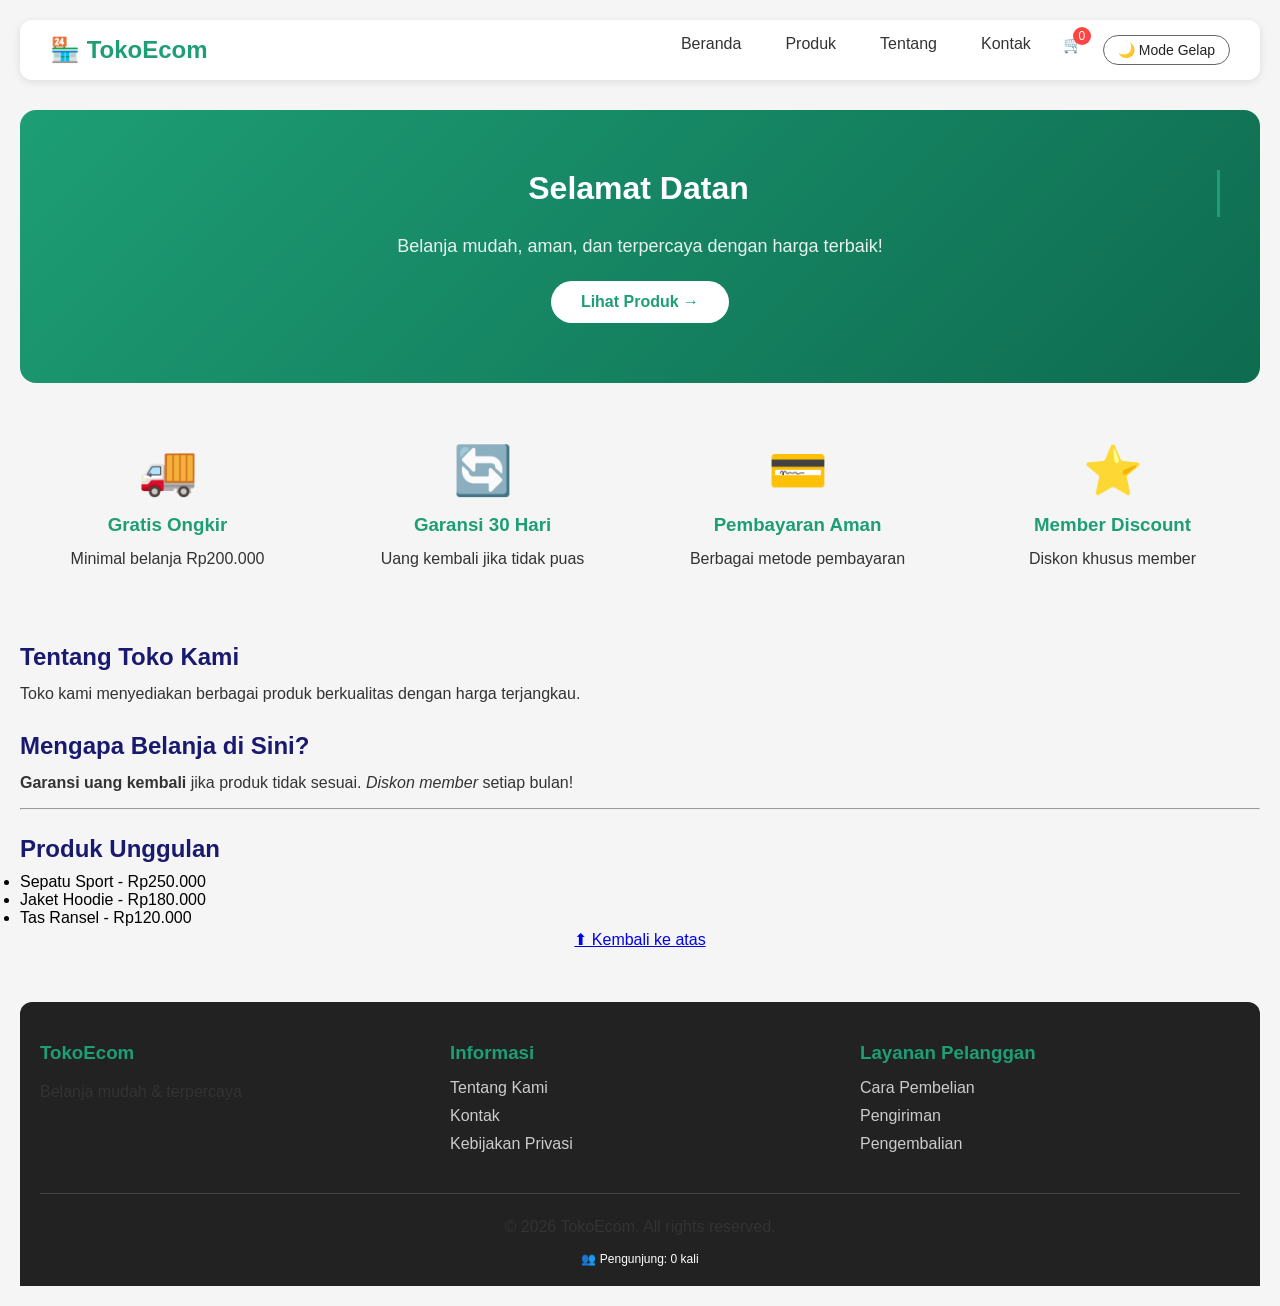
<file: index.html>
<!DOCTYPE html>
<html lang="id">
<head>
    <meta charset="UTF-8">
    <meta name="viewport" content="width=device-width, initial-scale=1.0">
    <title>Toko E-commerce - Belanja Mudah</title>
    
    <!-- Hubungkan file CSS eksternal -->
    <link rel="stylesheet" href="style.css">
</head>
<body>

    <!-- Navbar dengan Flexbox -->
    <nav class="navbar">
        <div class="nav-container">
            <div class="logo">
                <a href="index.html">🏪 TokoEcom</a>
            </div>
            <div class="menu-toggle" id="menuToggle">
                <span></span>
                <span></span>
                <span></span>
            </div>
            <ul class="nav-menu" id="navMenu">
                <li><a href="index.html">Beranda</a></li>
                <li><a href="produk.html">Produk</a></li>
                <li><a href="tentang.html">Tentang</a></li>
                <li><a href="kontak.html">Kontak</a></li>
                <li>
                    <div class="cart-icon" id="cartIcon">
                        🛒
                        <span class="cart-count" id="cartCount">0</span>
                    </div>
                </li>
            </ul>
        </div>
    </nav>

    <!-- Hero Section -->
    <div class="hero">
		<h1 id="typing-text">Selamat Datang di Toko E-commerce</h1>
		<p>Belanja mudah, aman, dan terpercaya dengan harga terbaik!</p>
        <a href="produk.html" class="tombol-hero">Lihat Produk →</a>
    </div>

    <!-- Features Section -->
    <div class="features">
        <div class="feature-item">
            <div class="feature-icon">🚚</div>
            <h3>Gratis Ongkir</h3>
            <p>Minimal belanja Rp200.000</p>
        </div>
        <div class="feature-item">
            <div class="feature-icon">🔄</div>
            <h3>Garansi 30 Hari</h3>
            <p>Uang kembali jika tidak puas</p>
        </div>
        <div class="feature-item">
            <div class="feature-icon">💳</div>
            <h3>Pembayaran Aman</h3>
            <p>Berbagai metode pembayaran</p>
        </div>
        <div class="feature-item">
            <div class="feature-icon">⭐</div>
            <h3>Member Discount</h3>
            <p>Diskon khusus member</p>
        </div>
    </div>

    <h2>Tentang Toko Kami</h2>
    <p>Toko kami menyediakan berbagai produk berkualitas dengan harga terjangkau.</p>

    <h2>Mengapa Belanja di Sini?</h2>
    <p><strong>Garansi uang kembali</strong> jika produk tidak sesuai. <em>Diskon member</em> setiap bulan!</p>

    <hr>

    <h2>Produk Unggulan</h2>
    <ul>
        <li>Sepatu Sport - Rp250.000</li>
        <li>Jaket Hoodie - Rp180.000</li>
        <li>Tas Ransel - Rp120.000</li>
    </ul>
    
    <!-- Link balik ke atas halaman -->
    <p style="text-align: center;"><a href="#">⬆ Kembali ke atas</a></p>

    <!-- Footer -->
    <footer class="footer">
        <div class="footer-container">
            <div class="footer-section">
                <h3>TokoEcom</h3>
                <p>Belanja mudah & terpercaya</p>
            </div>
            <div class="footer-section">
                <h3>Informasi</h3>
                <ul>
                    <li><a href="tentang.html">Tentang Kami</a></li>
                    <li><a href="kontak.html">Kontak</a></li>
                    <li><a href="#">Kebijakan Privasi</a></li>
                </ul>
            </div>
            <div class="footer-section">
                <h3>Layanan Pelanggan</h3>
                <ul>
                    <li><a href="#">Cara Pembelian</a></li>
                    <li><a href="#">Pengiriman</a></li>
                    <li><a href="#">Pengembalian</a></li>
                </ul>
            </div>
        </div>
        <div class="footer-bottom">
            <p>&copy; 2024 TokoEcom. All rights reserved.</p>
        </div>
    </footer>

    <!-- Cart Sidebar -->
    <div class="cart-overlay" id="cartOverlay" onclick="closeCart()"></div>
    <div class="cart-sidebar" id="cartSidebar">
        <div class="cart-header">
            <h3>🛒 Keranjang Belanja</h3>
            <button class="close-cart" onclick="closeCart()">✕</button>
        </div>
        <div class="cart-items" id="cartItems">
            <p style="text-align: center;">Keranjang belanja kosong</p>
        </div>
        <div class="cart-footer">
            <div class="cart-total">
                <span>Total:</span>
                <span id="cartTotal">Rp0</span>
            </div>
            <button class="checkout-btn" onclick="checkout()">Checkout</button>
        </div>
    </div>

    
    <script>
        // Smooth scroll untuk link "Kembali ke atas"
        const backToTop = document.querySelector('a[href="#"]');
        if (backToTop) {
            backToTop.addEventListener('click', function(e) {
                e.preventDefault();
                window.scrollTo({ top: 0, behavior: 'smooth' });
            });
        }
        
        // Update tahun dinamis di footer
        const yearElement = document.querySelector('.footer-bottom p');
        if (yearElement) {
            const currentYear = new Date().getFullYear();
            yearElement.innerHTML = yearElement.innerHTML.replace('2024', currentYear);
        }
        
        // Hamburger menu toggle
        const menuToggle = document.getElementById('menuToggle');
        const navMenu = document.getElementById('navMenu');

        if (menuToggle) {
            menuToggle.addEventListener('click', function() {
                navMenu.classList.toggle('active');
            });
        }
        
        // Welcome message
        setTimeout(() => {
            console.log('🚀 Selamat datang di Toko E-commerce!');
        }, 500);
    </script>
	
	<!-- JavaScript Files -->
<script src="js/cart.js"></script>
<script src="js/main.js"></script>

<!-- Catatan: Urutan penting - cart.js dulu baru main.js -->

</body>
</html>
</file>
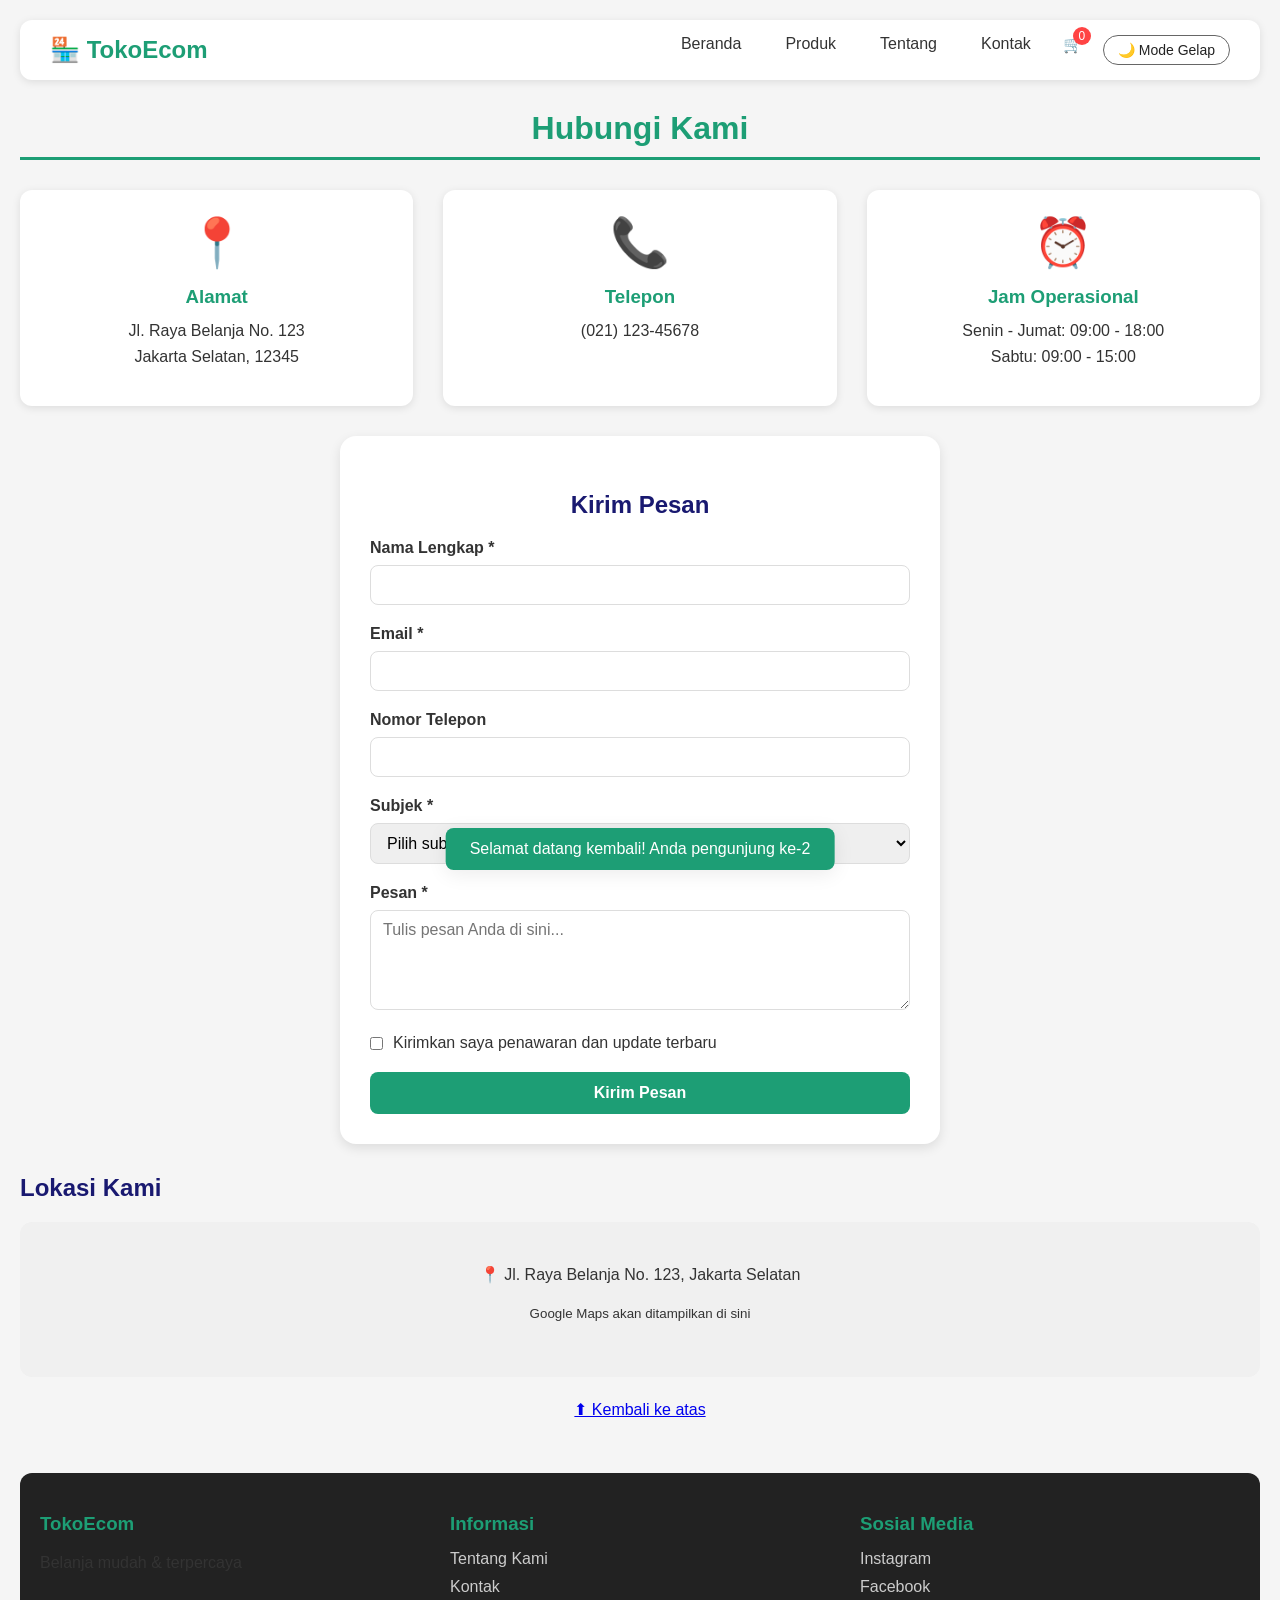
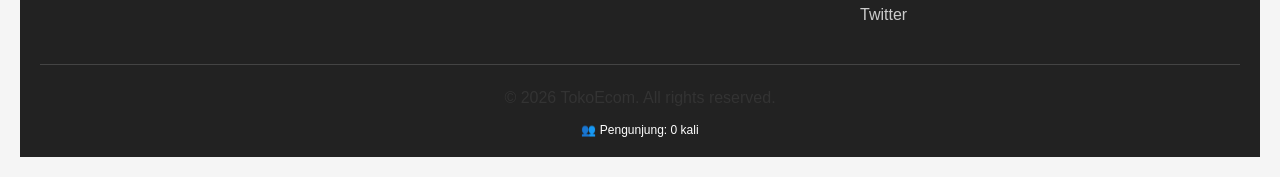
<file: kontak.html>
<!DOCTYPE html>
<html lang="id">
<head>
    <meta charset="UTF-8">
    <meta name="viewport" content="width=device-width, initial-scale=1.0">
    <title>Kontak Kami - Toko E-commerce</title>
    
    <!-- Hubungkan file CSS eksternal -->
    <link rel="stylesheet" href="style.css">
</head>
<body>

    <!-- Navbar dengan Flexbox -->
    <nav class="navbar">
        <div class="nav-container">
            <div class="logo">
                <a href="index.html">🏪 TokoEcom</a>
            </div>
            <div class="menu-toggle" id="menuToggle">
                <span></span>
                <span></span>
                <span></span>
            </div>
            <ul class="nav-menu" id="navMenu">
                <li><a href="index.html">Beranda</a></li>
                <li><a href="produk.html">Produk</a></li>
                <li><a href="tentang.html">Tentang</a></li>
                <li><a href="kontak.html">Kontak</a></li>
                <li>
                    <div class="cart-icon" id="cartIcon">
                        🛒
                        <span class="cart-count" id="cartCount">0</span>
                    </div>
                </li>
            </ul>
        </div>
    </nav>

    <h1>Hubungi Kami</h1>

    <!-- Informasi Kontak -->
    <div class="kontak-info">
        <div class="kontak-card">
            <div class="kontak-icon">📍</div>
            <h3>Alamat</h3>
            <p>Jl. Raya Belanja No. 123<br>Jakarta Selatan, 12345</p>
        </div>
        <div class="kontak-card">
            <div class="kontak-icon">📞</div>
            <h3>Telepon</h3>
            <p><a href="tel:+622112345678">(021) 123-45678</a></p>
        </div>
        <div class="kontak-card">
            <div class="kontak-icon">⏰</div>
            <h3>Jam Operasional</h3>
            <p>Senin - Jumat: 09:00 - 18:00<br>Sabtu: 09:00 - 15:00</p>
        </div>
    </div>

    <!-- Form Kontak -->
    <div class="form-container">
        <h2 style="text-align: center; margin-bottom: 20px;">Kirim Pesan</h2>
        
        <div id="alertMessage" class="alert"></div>
        <div id="loadingSpinner" class="spinner"></div>
        
        <form id="contactForm">
            <div class="form-group">
                <label for="nama">Nama Lengkap *</label>
                <input type="text" id="nama" name="nama" required>
            </div>
            
            <div class="form-group">
                <label for="email">Email *</label>
                <input type="email" id="email" name="email" required>
            </div>
            
            <div class="form-group">
                <label for="telepon">Nomor Telepon</label>
                <input type="tel" id="telepon" name="telepon">
            </div>
            
            <div class="form-group">
                <label for="subject">Subjek *</label>
                <select id="subject" name="subject" required>
                    <option value="">Pilih subjek...</option>
                    <option value="pertanyaan">Pertanyaan Umum</option>
                    <option value="pesanan">Pertanyaan Pesanan</option>
                    <option value="komplain">Komplain</option>
                    <option value="kerjasama">Kerjasama</option>
                </select>
            </div>
            
            <div class="form-group">
                <label for="pesan">Pesan *</label>
                <textarea id="pesan" name="pesan" required placeholder="Tulis pesan Anda di sini..."></textarea>
            </div>
            
            <div class="form-group">
                <div class="checkbox-group">
                    <input type="checkbox" id="subscribe" name="subscribe">
                    <label for="subscribe">Kirimkan saya penawaran dan update terbaru</label>
                </div>
            </div>
            
            <button type="submit" class="tombol-submit">Kirim Pesan</button>
        </form>
    </div>

    <!-- Lokasi (dummy map) -->
    <h2>Lokasi Kami</h2>
    <div class="map-container">
        <p>📍 Jl. Raya Belanja No. 123, Jakarta Selatan</p>
        <p><small>Google Maps akan ditampilkan di sini</small></p>
    </div>

    <!-- Link balik ke atas halaman -->
    <p style="text-align: center;"><a href="#">⬆ Kembali ke atas</a></p>

    <!-- Footer -->
    <footer class="footer">
        <div class="footer-container">
            <div class="footer-section">
                <h3>TokoEcom</h3>
                <p>Belanja mudah & terpercaya</p>
            </div>
            <div class="footer-section">
                <h3>Informasi</h3>
                <ul>
                    <li><a href="tentang.html">Tentang Kami</a></li>
                    <li><a href="kontak.html">Kontak</a></li>
                </ul>
            </div>
            <div class="footer-section">
                <h3>Sosial Media</h3>
                <ul>
                    <li><a href="#">Instagram</a></li>
                    <li><a href="#">Facebook</a></li>
                    <li><a href="#">Twitter</a></li>
                </ul>
            </div>
        </div>
        <div class="footer-bottom">
            <p>&copy; 2024 TokoEcom. All rights reserved.</p>
        </div>
    </footer>

    <!-- Cart Sidebar -->
    <div class="cart-overlay" id="cartOverlay" onclick="closeCart()"></div>
    <div class="cart-sidebar" id="cartSidebar">
        <div class="cart-header">
            <h3>🛒 Keranjang Belanja</h3>
            <button class="close-cart" onclick="closeCart()">✕</button>
        </div>
        <div class="cart-items" id="cartItems">
            <p style="text-align: center;">Keranjang belanja kosong</p>
        </div>
        <div class="cart-footer">
            <div class="cart-total">
                <span>Total:</span>
                <span id="cartTotal">Rp0</span>
            </div>
            <button class="checkout-btn" onclick="checkout()">Checkout</button>
        </div>
    </div>

    
    <script>
        // 6.3 JavaScript Dasar - Event Handling & Validasi Form
        
        // Ambil elemen form
        const contactForm = document.getElementById('contactForm');
        const alertMessage = document.getElementById('alertMessage');
        const loadingSpinner = document.getElementById('loadingSpinner');

        // Fungsi untuk menampilkan alert
        function showAlert(message, type) {
            alertMessage.textContent = message;
            alertMessage.className = `alert alert-${type}`;
            alertMessage.style.display = 'block';
            
            // Auto hide setelah 5 detik
            setTimeout(() => {
                alertMessage.style.display = 'none';
            }, 5000);
        }

        // Fungsi validasi email
        function validateEmail(email) {
            const re = /^[^\s@]+@[^\s@]+\.[^\s@]+$/;
            return re.test(email);
        }

        // Fungsi validasi telepon (opsional)
        function validatePhone(phone) {
            if (phone === '') return true;
            const re = /^[0-9+\-\s()]+$/;
            return re.test(phone);
        }

        // Event listener untuk submit form
        contactForm.addEventListener('submit', function(e) {
            e.preventDefault(); // Mencegah reload halaman
            
            // Ambil nilai dari form
            const nama = document.getElementById('nama').value.trim();
            const email = document.getElementById('email').value.trim();
            const telepon = document.getElementById('telepon').value.trim();
            const subject = document.getElementById('subject').value;
            const pesan = document.getElementById('pesan').value.trim();
            const subscribe = document.getElementById('subscribe').checked;
            
            // Validasi
            if (nama === '') {
                showAlert('Mohon isi nama lengkap Anda', 'error');
                return;
            }
            
            if (nama.length < 3) {
                showAlert('Nama minimal 3 karakter', 'error');
                return;
            }
            
            if (email === '') {
                showAlert('Mohon isi alamat email', 'error');
                return;
            }
            
            if (!validateEmail(email)) {
                showAlert('Mohon isi alamat email yang valid (contoh: nama@email.com)', 'error');
                return;
            }
            
            if (telepon !== '' && !validatePhone(telepon)) {
                showAlert('Nomor telepon hanya boleh berisi angka, spasi, tanda +, -, atau ()', 'error');
                return;
            }
            
            if (subject === '') {
                showAlert('Mohon pilih subjek pesan', 'error');
                return;
            }
            
            if (pesan === '') {
                showAlert('Mohon tulis pesan Anda', 'error');
                return;
            }
            
            if (pesan.length < 10) {
                showAlert('Pesan minimal 10 karakter', 'error');
                return;
            }
            
            // Tampilkan loading spinner
            loadingSpinner.style.display = 'block';
            
            // Simulasi pengiriman data ke server (setTimeout untuk demo)
            setTimeout(() => {
                loadingSpinner.style.display = 'none';
                
                // Tampilkan pesan sukses
                let successMessage = `Terima kasih ${nama}! Pesan Anda telah terkirim.`;
                if (subscribe) {
                    successMessage += ' Anda akan menerima newsletter kami.';
                }
                showAlert(successMessage, 'success');
                
                // Reset form
                contactForm.reset();
                
                // Log ke console untuk debugging
                console.log('Data pesan:', {
                    nama: nama,
                    email: email,
                    telepon: telepon,
                    subject: subject,
                    pesan: pesan,
                    subscribe: subscribe,
                    tanggal: new Date().toISOString()
                });
                
            }, 1500);
        });
        
        // Validasi real-time untuk email
        const emailInput = document.getElementById('email');
        emailInput.addEventListener('blur', function() {
            if (this.value.trim() !== '' && !validateEmail(this.value.trim())) {
                showAlert('Format email tidak valid', 'error');
            }
        });
        
        // Counter karakter untuk pesan
        const pesanInput = document.getElementById('pesan');
        const charCounter = document.createElement('small');
        charCounter.style.display = 'block';
        charCounter.style.marginTop = '5px';
        charCounter.style.color = '#666';
        pesanInput.parentNode.appendChild(charCounter);
        
        function updateCharCount() {
            const length = pesanInput.value.length;
            charCounter.textContent = `${length} karakter (minimal 10)`;
            if (length < 10 && length > 0) {
                charCounter.style.color = '#dc3545';
            } else if (length >= 10) {
                charCounter.style.color = '#28a745';
            } else {
                charCounter.style.color = '#666';
            }
        }
        
        pesanInput.addEventListener('input', updateCharCount);
        
        // Welcome message dengan console
        console.log('%c🚀 Selamat datang di Toko E-commerce!', 'color: #1D9E75; font-size: 16px; font-weight: bold;');
        console.log('%cHari 6: Formulir & JavaScript Dasar ✅', 'color: #0E6B4F; font-size: 14px;');
        
        // Update tahun dinamis di footer
        const yearElement = document.querySelector('.footer-bottom p');
        if (yearElement) {
            const currentYear = new Date().getFullYear();
            yearElement.innerHTML = yearElement.innerHTML.replace('2024', currentYear);
        }
        
        // Smooth scroll untuk link "Kembali ke atas"
        const backToTop = document.querySelector('a[href="#"]');
        if (backToTop) {
            backToTop.addEventListener('click', function(e) {
                e.preventDefault();
                window.scrollTo({
                    top: 0,
                    behavior: 'smooth'
                });
            });
        }
        
        // Hamburger menu toggle
        const menuToggle = document.getElementById('menuToggle');
        const navMenu = document.getElementById('navMenu');

        if (menuToggle) {
            menuToggle.addEventListener('click', function() {
                navMenu.classList.toggle('active');
            });
        }
        
        // Menampilkan pesan selamat datang
        const userName = prompt('Selamat datang! Siapa nama Anda?', 'Pengunjung');
        if (userName && userName !== 'Pengunjung') {
            const welcomeMessage = document.createElement('div');
            welcomeMessage.style.cssText = `
                position: fixed;
                top: 20px;
                right: 20px;
                background-color: #1D9E75;
                color: white;
                padding: 12px 20px;
                border-radius: 8px;
                box-shadow: 0 4px 12px rgba(0,0,0,0.2);
                z-index: 1000;
                animation: slideIn 0.5s ease;
            `;
            welcomeMessage.innerHTML = `👋 Halo, ${userName}! Selamat berbelanja!`;
            document.body.appendChild(welcomeMessage);
            
            setTimeout(() => {
                welcomeMessage.style.animation = 'slideOut 0.5s ease';
                setTimeout(() => welcomeMessage.remove(), 500);
            }, 5000);
        }
        
        // Tambahkan animasi CSS untuk welcome message
        const style = document.createElement('style');
        style.textContent = `
            @keyframes slideIn {
                from {
                    transform: translateX(100%);
                    opacity: 0;
                }
                to {
                    transform: translateX(0);
                    opacity: 1;
                }
            }
            @keyframes slideOut {
                from {
                    transform: translateX(0);
                    opacity: 1;
                }
                to {
                    transform: translateX(100%);
                    opacity: 0;
                }
            }
        `;
        document.head.appendChild(style);
    </script>
	
	<!-- JavaScript Files -->
<script src="js/cart.js"></script>
<script src="js/main.js"></script>

<!-- Catatan: Urutan penting - cart.js dulu baru main.js -->

</body>
</html>
</file>
<file: style.css>
/* ========================================
   RESET CSS - WAJIB ADA DI AWAL FILE
   ======================================== */
* {
    box-sizing: border-box;
    margin: 0;
    padding: 0;
}

/* style.css - Tambahkan di bagian atas setelah reset CSS */

/* ========================================
   CSS CUSTOM PROPERTIES (VARIABLES)
   ======================================== */
:root {
    /* Warna utama */
    --warna-primer: #1D9E75;
    --warna-primer-dark: #0E6B4F;
    --warna-sekunder: #534AB7;
    --warna-aksen: #D85A30;
    
    /* Warna teks */
    --teks-utama: #222222;
    --teks-sekunder: #666666;
    --teks-muted: #999999;
    --teks-putih: #ffffff;
    
    /* Background */
    --bg-halaman: #F5F5F5;
    --bg-card: #FFFFFF;
    --bg-navbar: #FFFFFF;
    --bg-footer: #222222;
    
    /* Spacing */
    --padding-section: 60px 24px;
    --border-radius: 12px;
    --border-radius-kecil: 8px;
    --shadow: 0 4px 20px rgba(0, 0, 0, 0.08);
    --shadow-hover: 0 8px 30px rgba(0, 0, 0, 0.12);
    
    /* Font */
    --font-utama: 'Poppins', Arial, sans-serif;
    --font-size-base: 16px;
    
    /* Transisi */
    --transisi: all 0.3s ease;
}

/* Dark Mode Variables */
body.dark-mode {
    --warna-primer: #2ecc71;
    --warna-primer-dark: #27ae60;
    --teks-utama: #e0e0e0;
    --teks-sekunder: #b0b0b0;
    --teks-muted: #888888;
    --bg-halaman: #1a1a2e;
    --bg-card: #16213e;
    --bg-navbar: #0f3460;
    --bg-footer: #0a0a0a;
    --shadow: 0 4px 20px rgba(0, 0, 0, 0.3);
}

/* Update body menggunakan variabel */
body {
    background-color: var(--bg-halaman);
    font-family: var(--font-utama);
    font-size: var(--font-size-base);
    padding: 20px;
    transition: var(--transisi);
}

/* Tombol Dark Mode */
.dark-mode-toggle {
    background: transparent;
    border: 1px solid var(--teks-sekunder);
    border-radius: 30px;
    padding: 6px 14px;
    cursor: pointer;
    font-size: 14px;
    color: var(--teks-utama);
    transition: var(--transisi);
}

.dark-mode-toggle:hover {
    background-color: var(--warna-primer);
    color: white;
    border-color: var(--warna-primer);
}

/* Update komponen lain dengan variabel */
.navbar {
    background-color: var(--bg-navbar);
    box-shadow: var(--shadow);
}

.kartu-produk, .kontak-card, .form-container, .kartu-profil {
    background-color: var(--bg-card);
    box-shadow: var(--shadow);
}

.kartu-produk:hover {
    transform: translateY(-5px);
    box-shadow: var(--shadow-hover);
}

/* Smooth scroll untuk seluruh halaman */
html {
    scroll-behavior: smooth;
}

/* Tombol kembali ke atas yang lebih bagus */
.scroll-top-btn {
    position: fixed;
    bottom: 30px;
    right: 30px;
    background-color: var(--warna-primer);
    color: white;
    width: 45px;
    height: 45px;
    border-radius: 50%;
    display: flex;
    align-items: center;
    justify-content: center;
    text-decoration: none;
    font-size: 20px;
    opacity: 0;
    visibility: hidden;
    transition: var(--transisi);
    z-index: 99;
    box-shadow: var(--shadow);
}

.scroll-top-btn.show {
    opacity: 1;
    visibility: visible;
}

.scroll-top-btn:hover {
    background-color: var(--warna-primer-dark);
    transform: translateY(-3px);
}

/* Loading Spinner untuk halaman */
.page-loader {
    position: fixed;
    top: 0;
    left: 0;
    width: 100%;
    height: 100%;
    background-color: var(--bg-halaman);
    display: flex;
    justify-content: center;
    align-items: center;
    z-index: 9999;
    transition: opacity 0.5s ease;
}

.page-loader.hide {
    opacity: 0;
    visibility: hidden;
}

.loader-spinner {
    width: 50px;
    height: 50px;
    border: 4px solid var(--teks-muted);
    border-top: 4px solid var(--warna-primer);
    border-radius: 50%;
    animation: spin 1s linear infinite;
}

@keyframes spin {
    0% { transform: rotate(0deg); }
    100% { transform: rotate(360deg); }
}

/* Toast Notification */
.toast-notification {
    position: fixed;
    bottom: 30px;
    left: 50%;
    transform: translateX(-50%) translateY(100px);
    background-color: var(--warna-primer);
    color: white;
    padding: 12px 24px;
    border-radius: var(--border-radius-kecil);
    font-weight: 500;
    z-index: 1000;
    transition: transform 0.3s ease;
    box-shadow: var(--shadow);
}

.toast-notification.show {
    transform: translateX(-50%) translateY(0);
}

/* Typing Effect untuk Hero */
.typing-text {
    border-right: 3px solid var(--warna-primer);
    white-space: nowrap;
    overflow: hidden;
    animation: typing 3s steps(40, end), blink-caret 0.75s step-end infinite;
}

@keyframes typing {
    from { width: 0; }
    to { width: 100%; }
}

@keyframes blink-caret {
    from, to { border-color: transparent; }
    50% { border-color: var(--warna-primer); }
}

/* Responsive untuk HP - typing effect dinonaktifkan */
@media (max-width: 768px) {
    .typing-text {
        white-space: normal;
        border-right: none;
        animation: none;
    }
}

/* ========================================
   HARI 3: CSS DASAR - WARNA & TEKS
   ======================================== */
@import url('https://fonts.googleapis.com/css2?family=Poppins:wght@300;400;600;700&display=swap');

body {
    background-color: #F5F5F5;
    font-family: 'Poppins', Arial, sans-serif;
    padding: 20px;
}

h1 {
    color: #1D9E75;
    font-size: 32px;
    text-align: center;
    margin-bottom: 20px;
    border-bottom: 3px solid #1D9E75;
    padding-bottom: 10px;
}

h2 {
    color: rgb(25, 25, 112);
    font-size: 24px;
    margin-top: 25px;
    margin-bottom: 10px;
}

p {
    font-size: 16px;
    line-height: 1.6;
    color: #333333;
    margin-bottom: 12px;
}

/* ========================================
   HARI 5: CSS FLEXBOX & LAYOUT MODERN
   ======================================== */

/* Navbar */
.navbar {
    background-color: white;
    padding: 15px 30px;
    border-radius: 12px;
    margin-bottom: 30px;
    box-shadow: 0 2px 8px rgba(0, 0, 0, 0.1);
}

.nav-container {
    display: flex;
    justify-content: space-between;
    align-items: center;
    flex-wrap: wrap;
}

.logo a {
    font-size: 24px;
    font-weight: bold;
    color: #1D9E75;
    text-decoration: none;
}

.nav-menu {
    display: flex;
    list-style: none;
    gap: 20px;
    margin: 0;
    padding: 0;
}

.nav-menu li a {
    text-decoration: none;
    color: #333;
    font-weight: 500;
    padding: 8px 12px;
    transition: color 0.3s ease;
}

.nav-menu li a:hover {
    color: #1D9E75;
}

/* Tombol hamburger menu (untuk mobile) */
.menu-toggle {
    display: none;
    flex-direction: column;
    cursor: pointer;
    gap: 5px;
    padding: 5px;
}

.menu-toggle span {
    width: 25px;
    height: 3px;
    background-color: #333;
    transition: all 0.3s ease;
}

/* Navbar responsive */
@media (max-width: 768px) {
    .menu-toggle {
        display: flex;
    }
    
    .nav-menu {
        display: none;
        width: 100%;
        flex-direction: column;
        text-align: center;
        gap: 0;
        margin-top: 15px;
    }
    
    .nav-menu.active {
        display: flex;
    }
    
    .nav-menu li {
        padding: 12px 0;
        border-top: 1px solid #eee;
    }
    
    .nav-container {
        flex-wrap: wrap;
    }
}

@media (min-width: 769px) {
    .nav-menu {
        display: flex !important;
    }
}

/* Hero Section */
.hero {
    background: linear-gradient(135deg, #1D9E75 0%, #0E6B4F 100%);
    color: white;
    padding: 60px 40px;
    border-radius: 16px;
    text-align: center;
    margin-bottom: 40px;
}

.hero h1 {
    color: white;
    border-bottom: none;
    margin-bottom: 15px;
}

.hero p {
    color: rgba(255, 255, 255, 0.9);
    font-size: 18px;
    margin-bottom: 20px;
}

.tombol-hero {
    display: inline-block;
    background-color: white;
    color: #1D9E75;
    padding: 12px 30px;
    border-radius: 30px;
    text-decoration: none;
    font-weight: bold;
    transition: transform 0.3s ease;
}

.tombol-hero:hover {
    transform: scale(1.05);
    background-color: #f0f0f0;
}

/* Features */
.features {
    display: flex;
    justify-content: space-around;
    flex-wrap: wrap;
    gap: 20px;
    margin: 40px 0;
}

.feature-item {
    text-align: center;
    flex: 1;
    min-width: 200px;
    padding: 20px;
}

.feature-icon {
    font-size: 48px;
    margin-bottom: 15px;
}

.feature-item h3 {
    color: #1D9E75;
    margin-bottom: 10px;
}

/* Footer */
.footer {
    background-color: #222;
    color: white;
    padding: 40px 20px 20px;
    margin-top: 50px;
    border-radius: 12px 12px 0 0;
}

.footer-container {
    display: flex;
    justify-content: space-around;
    flex-wrap: wrap;
    gap: 30px;
    max-width: 1200px;
    margin: 0 auto;
}

.footer-section {
    flex: 1;
    min-width: 200px;
}

.footer-section h3 {
    color: #1D9E75;
    margin-bottom: 15px;
}

.footer-section ul {
    list-style: none;
    padding: 0;
    background: transparent;
}

.footer-section ul li {
    display: block;
    margin: 10px 0;
}

.footer-section a {
    color: #ccc;
    text-decoration: none;
}

.footer-section a:hover {
    color: #1D9E75;
}

.footer-bottom {
    text-align: center;
    margin-top: 30px;
    padding-top: 20px;
    border-top: 1px solid #444;
}

/* Container Produk Flexbox */
.container-produk {
    display: flex;
    flex-wrap: wrap;
    gap: 20px;
    justify-content: center;
    margin: 30px 0;
}

/* Kartu Produk */
.kartu-produk {
    background-color: white;
    border-radius: 12px;
    padding: 20px;
    width: 280px;
    text-align: center;
    box-shadow: 0 2px 8px rgba(0, 0, 0, 0.1);
    transition: transform 0.3s ease, box-shadow 0.3s ease;
    display: flex;
    flex-direction: column;
    position: relative;
}

.kartu-produk:hover {
    transform: translateY(-5px);
    box-shadow: 0 8px 20px rgba(0, 0, 0, 0.15);
}

.kartu-produk img {
    width: 100%;
    height: 180px;
    object-fit: cover;
    border-radius: 8px;
    margin-bottom: 15px;
}

.kartu-produk h3 {
    color: #222;
    font-size: 20px;
    margin: 10px 0;
}

.harga {
    color: #1D9E75;
    font-size: 24px;
    font-weight: bold;
    margin: 10px 0;
}

.deskripsi-singkat {
    color: #666;
    font-size: 14px;
    margin: 10px 0;
    flex-grow: 1;
}

.tombol-beli {
    background-color: #1D9E75;
    color: white;
    border: none;
    padding: 10px 20px;
    border-radius: 6px;
    cursor: pointer;
    font-size: 16px;
    font-weight: bold;
    margin-top: 10px;
    transition: background-color 0.3s ease;
}

.tombol-beli:hover {
    background-color: #0E6B4F;
}

/* Produk Badge */
.produk-badge {
    position: absolute;
    top: 10px;
    left: 10px;
    background-color: #ff4444;
    color: white;
    padding: 4px 12px;
    border-radius: 20px;
    font-size: 12px;
    font-weight: bold;
    z-index: 1;
}

/* Harga asli (coret) */
.harga-asli {
    text-decoration: line-through;
    color: #999;
    font-size: 14px;
    margin-top: -5px;
}

/* Rating */
.rating {
    color: #ffc107;
    font-size: 14px;
    margin: 10px 0;
}

/* Filter Container */
.filter-container {
    display: flex;
    justify-content: center;
    gap: 15px;
    flex-wrap: wrap;
    margin: 30px 0;
}

.filter-btn {
    background-color: white;
    border: 2px solid #1D9E75;
    padding: 8px 20px;
    border-radius: 30px;
    cursor: pointer;
    font-weight: 600;
    transition: all 0.3s ease;
}

.filter-btn:hover {
    background-color: #1D9E75;
    color: white;
}

.filter-btn.active {
    background-color: #1D9E75;
    color: white;
}

/* Kartu Profil */
.kartu-profil {
    background-color: white;
    border: 1px solid #CCCCCC;
    border-radius: 12px;
    padding: 32px 24px;
    width: 350px;
    margin: 20px auto;
    box-shadow: 0 4px 12px rgba(0, 0, 0, 0.1);
}

.foto-profil {
    width: 120px;
    height: 120px;
    border-radius: 50%;
    border: 3px solid #1D9E75;
    display: block;
    margin: 0 auto 20px auto;
    object-fit: cover;
}

.kartu-profil h1 {
    font-size: 24px;
    text-align: center;
    border-bottom: none;
    margin-bottom: 8px;
    color: #222222;
}

.kartu-profil h2 {
    font-size: 18px;
    text-align: center;
    margin-top: 0;
    color: #1D9E75;
}

.kartu-profil p {
    text-align: center;
    margin-bottom: 12px;
}

.sosial-link {
    display: inline-block;
    background-color: #f0f0f0;
    padding: 8px 16px;
    margin: 5px;
    border-radius: 20px;
    font-size: 14px;
    text-decoration: none;
    color: #333;
}

.sosial-link:hover {
    background-color: #1D9E75;
    color: white;
}

.sosial-container {
    text-align: center;
    margin-top: 20px;
}

/* ========================================
   HARI 6: FORMULIR & JAVASCRIPT DASAR
   ======================================== */

/* Formulir */
.form-container {
    max-width: 600px;
    margin: 30px auto;
    background-color: white;
    padding: 30px;
    border-radius: 16px;
    box-shadow: 0 4px 12px rgba(0, 0, 0, 0.1);
}

.form-group {
    margin-bottom: 20px;
}

.form-group label {
    display: block;
    margin-bottom: 8px;
    font-weight: bold;
    color: #333;
}

.form-group input,
.form-group select,
.form-group textarea {
    width: 100%;
    padding: 10px 12px;
    border: 1px solid #ddd;
    border-radius: 8px;
    font-size: 16px;
    font-family: inherit;
    transition: border-color 0.3s ease;
}

.form-group input:focus,
.form-group select:focus,
.form-group textarea:focus {
    outline: none;
    border-color: #1D9E75;
    box-shadow: 0 0 0 3px rgba(29, 158, 117, 0.1);
}

.form-group textarea {
    resize: vertical;
    min-height: 100px;
}

.checkbox-group {
    display: flex;
    align-items: center;
}

.checkbox-group input {
    width: auto;
    margin-right: 10px;
}

.checkbox-group label {
    display: inline;
    font-weight: normal;
    margin-bottom: 0;
}

.tombol-submit {
    background-color: #1D9E75;
    color: white;
    border: none;
    padding: 12px 24px;
    border-radius: 8px;
    font-size: 16px;
    font-weight: bold;
    cursor: pointer;
    width: 100%;
    transition: background-color 0.3s ease;
}

.tombol-submit:hover {
    background-color: #0E6B4F;
}

/* Alert message */
.alert {
    padding: 15px;
    border-radius: 8px;
    margin-bottom: 20px;
    display: none;
}

.alert-success {
    background-color: #d4edda;
    color: #155724;
    border: 1px solid #c3e6cb;
}

.alert-error {
    background-color: #f8d7da;
    color: #721c24;
    border: 1px solid #f5c6cb;
}

/* Kontak page */
.kontak-info {
    display: flex;
    gap: 30px;
    flex-wrap: wrap;
    margin: 30px 0;
}

.kontak-card {
    flex: 1;
    background-color: white;
    padding: 25px;
    border-radius: 12px;
    text-align: center;
    box-shadow: 0 2px 8px rgba(0, 0, 0, 0.1);
}

.kontak-icon {
    font-size: 48px;
    margin-bottom: 15px;
}

.kontak-card h3 {
    color: #1D9E75;
    margin-bottom: 10px;
}

.kontak-card a {
    color: #333;
    text-decoration: none;
}

.kontak-card a:hover {
    color: #1D9E75;
}

.map-container {
    background-color: #f0f0f0;
    padding: 40px;
    text-align: center;
    border-radius: 12px;
    margin: 20px 0;
}

/* Loading spinner */
.spinner {
    display: none;
    text-align: center;
    margin: 20px 0;
}

.spinner::after {
    content: "";
    width: 40px;
    height: 40px;
    border: 4px solid #f3f3f3;
    border-top: 4px solid #1D9E75;
    border-radius: 50%;
    animation: spin 1s linear infinite;
    display: inline-block;
}

@keyframes spin {
    0% { transform: rotate(0deg); }
    100% { transform: rotate(360deg); }
}

/* Shopping Cart Sidebar */
.cart-sidebar {
    position: fixed;
    right: -400px;
    top: 0;
    width: 380px;
    height: 100vh;
    background-color: white;
    box-shadow: -2px 0 8px rgba(0,0,0,0.1);
    z-index: 1000;
    transition: right 0.3s ease;
    display: flex;
    flex-direction: column;
}

.cart-sidebar.open {
    right: 0;
}

.cart-header {
    padding: 20px;
    background-color: #1D9E75;
    color: white;
    display: flex;
    justify-content: space-between;
    align-items: center;
}

.cart-header h3 {
    margin: 0;
    color: white;
}

.close-cart {
    background: none;
    border: none;
    color: white;
    font-size: 24px;
    cursor: pointer;
}

.cart-items {
    flex: 1;
    overflow-y: auto;
    padding: 20px;
}

.cart-item {
    display: flex;
    gap: 15px;
    margin-bottom: 20px;
    padding-bottom: 15px;
    border-bottom: 1px solid #eee;
}

.cart-item img {
    width: 60px;
    height: 60px;
    object-fit: cover;
    border-radius: 8px;
}

.cart-item-details {
    flex: 1;
}

.cart-item-title {
    font-weight: 600;
    margin-bottom: 5px;
}

.cart-item-price {
    color: #1D9E75;
    font-weight: bold;
}

.cart-item-quantity {
    display: flex;
    align-items: center;
    gap: 10px;
    margin-top: 8px;
}

.quantity-btn {
    width: 25px;
    height: 25px;
    border: 1px solid #ddd;
    background: white;
    cursor: pointer;
    border-radius: 4px;
}

.remove-item {
    background: none;
    border: none;
    color: #ff4444;
    cursor: pointer;
    font-size: 18px;
}

.cart-footer {
    padding: 20px;
    border-top: 1px solid #eee;
}

.cart-total {
    display: flex;
    justify-content: space-between;
    font-size: 18px;
    font-weight: bold;
    margin-bottom: 15px;
}

.checkout-btn {
    width: 100%;
    padding: 12px;
    background-color: #1D9E75;
    color: white;
    border: none;
    border-radius: 8px;
    font-weight: bold;
    cursor: pointer;
}

.cart-icon {
    position: relative;
    cursor: pointer;
}

.cart-count {
    position: absolute;
    top: -8px;
    right: -8px;
    background-color: #ff4444;
    color: white;
    border-radius: 50%;
    width: 18px;
    height: 18px;
    font-size: 12px;
    display: flex;
    align-items: center;
    justify-content: center;
}

.cart-overlay {
    position: fixed;
    top: 0;
    left: 0;
    width: 100%;
    height: 100%;
    background-color: rgba(0,0,0,0.5);
    z-index: 999;
    display: none;
}

.cart-overlay.show {
    display: block;
}

/* Notification */
.notification {
    position: fixed;
    top: 80px;
    right: 20px;
    transform: translateX(400px);
    transition: transform 0.3s ease;
    z-index: 1001;
}

.notification.show {
    transform: translateX(0);
}

.notification-content {
    background-color: #1D9E75;
    color: white;
    padding: 12px 24px;
    border-radius: 8px;
    box-shadow: 0 4px 12px rgba(0,0,0,0.15);
}
</file>
